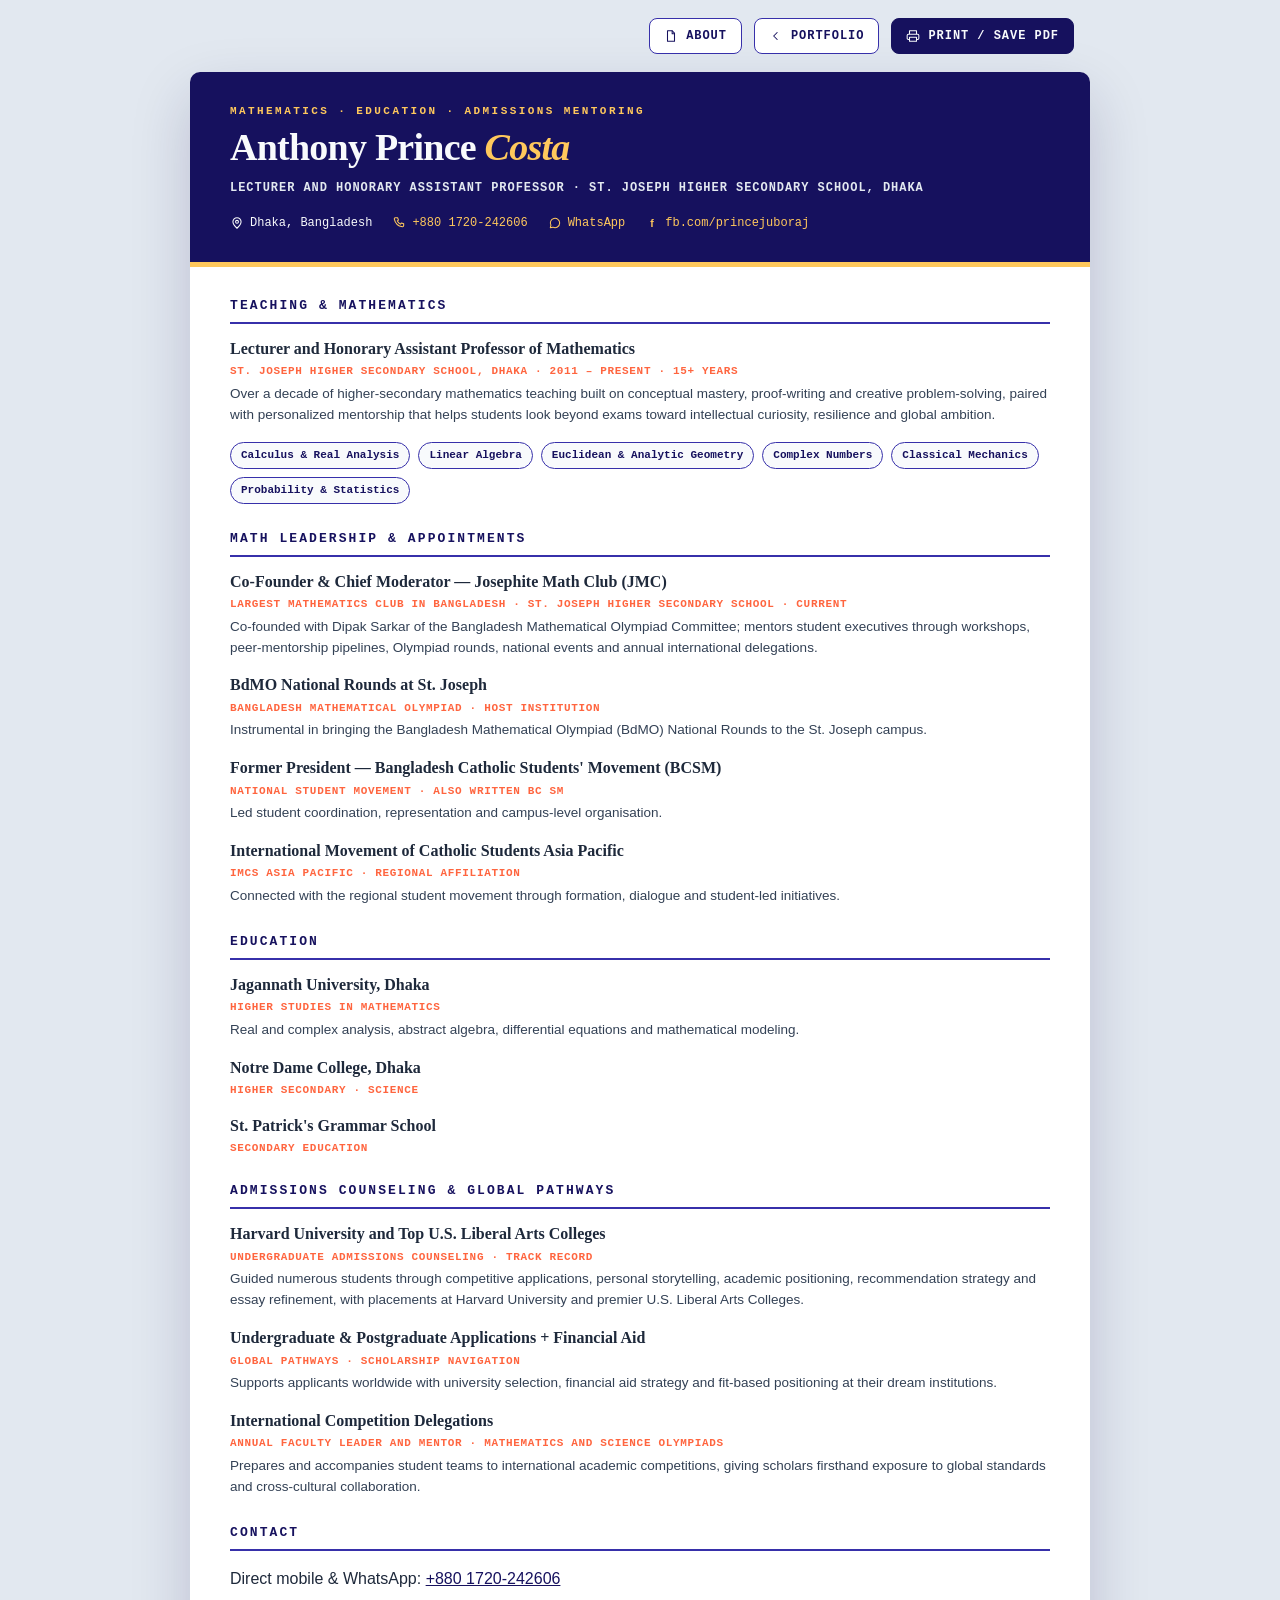
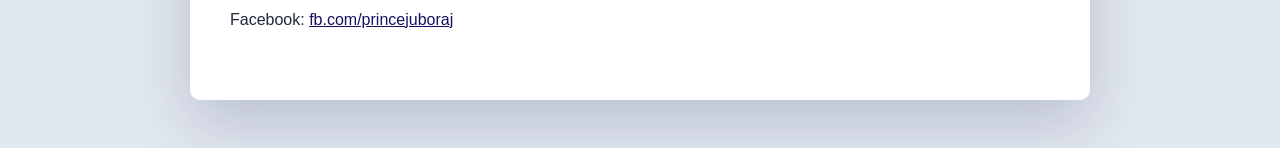
<file: resume.html>
<!DOCTYPE html>
<html lang="en">
<head>
  <meta charset="UTF-8" />
  <meta name="viewport" content="width=device-width, initial-scale=1.0" />
  <title>Résumé – Anthony Prince Costa, Educator and Academic Mentor</title>
  <meta name="description" content="Résumé of Anthony Prince Costa: 15+ years in mathematics teaching, JMC leadership, Olympiad delegations and Harvard / U.S. Liberal Arts admissions counseling." />
  <meta name="author" content="Anthony Prince Costa" />
  <meta name="robots" content="index, follow, max-snippet:-1, max-image-preview:large" />
  <meta name="google-site-verification" content="k-paNFZy4N-WK2AHjYL2nWjDh47_TOra55vWuwrwHyg" />
  <meta name="theme-color" content="#16115E" />
  <meta name="geo.region" content="BD-DH" />
  <meta name="geo.placename" content="Dhaka" />
  <link rel="canonical" href="https://dumbo-programmer.github.io/AnthonyPrinceCosta/resume.html" />
  <link rel="icon" href="favicon.svg" type="image/svg+xml" />
  <link rel="sitemap" type="application/xml" title="Sitemap" href="sitemap.xml" />
  <meta property="og:type" content="profile" />
  <meta property="og:site_name" content="Anthony Prince Costa" />
  <meta property="og:title" content="Résumé – Anthony Prince Costa, Mathematics Educator &amp; Mentor" />
  <meta property="og:description" content="15+ years of mathematics teaching, JMC co-founding, international Olympiad delegations and Harvard / U.S. Liberal Arts admissions counseling." />
  <meta property="og:url" content="https://dumbo-programmer.github.io/AnthonyPrinceCosta/resume.html" />
  <meta property="og:image" content="https://dumbo-programmer.github.io/AnthonyPrinceCosta/image_f6bf00.jpeg" />
  <meta property="og:image:alt" content="Portrait of Anthony Prince Costa" />
  <meta property="og:image:type" content="image/jpeg" />
  <meta property="og:image:width" content="1000" />
  <meta property="og:image:height" content="991" />
  <meta property="og:locale" content="en_US" />
  <meta property="profile:first_name" content="Anthony" />
  <meta property="profile:last_name" content="Costa" />
  <meta property="profile:username" content="princejuboraj" />

  <!-- Twitter / X -->
  <meta name="twitter:card" content="summary_large_image" />
  <meta name="twitter:title" content="Résumé – Anthony Prince Costa, Mathematics Educator &amp; Mentor" />
  <meta name="twitter:description" content="15+ years of mathematics teaching, JMC co-founding, Olympiad delegations and Harvard / LAC admissions counseling." />
  <meta name="twitter:image" content="https://dumbo-programmer.github.io/AnthonyPrinceCosta/image_f6bf00.jpeg" />
  <meta name="twitter:image:alt" content="Portrait of Anthony Prince Costa" />
  <script type="application/ld+json">
    {
      "@context": "https://schema.org",
      "@graph": [
        {
          "@type": "Person",
          "@id": "https://dumbo-programmer.github.io/AnthonyPrinceCosta/#person",
          "name": "Anthony Prince Costa",
          "url": "https://dumbo-programmer.github.io/AnthonyPrinceCosta/",
          "image": "https://dumbo-programmer.github.io/AnthonyPrinceCosta/image_f6bf00.jpeg",
          "description": "Educator, institution-builder and academic mentor with 15+ years at St. Joseph Higher Secondary School, Dhaka.",
          "jobTitle": "Lecturer and Honorary Assistant Professor",
          "worksFor": {
            "@type": "EducationalOrganization",
            "name": "St. Joseph Higher Secondary School",
            "address": { "@type": "PostalAddress", "addressLocality": "Dhaka", "addressCountry": "BD" }
          },
          "memberOf": [
            { "@type": "Organization", "name": "Josephite Math Club", "alternateName": "JMC", "description": "Co-Founder and Chief Moderator; largest mathematics club in Bangladesh" },
            { "@type": "Organization", "name": "Bangladesh Catholic Students' Movement", "alternateName": ["BCSM", "BC SM"], "description": "Former President" },
            { "@type": "Organization", "name": "International Movement of Catholic Students Asia Pacific", "alternateName": "IMCS Asia Pacific" }
          ],
          "alumniOf": [
            { "@type": "CollegeOrUniversity", "name": "Jagannath University" },
            { "@type": "EducationalOrganization", "name": "Notre Dame College, Dhaka" },
            { "@type": "EducationalOrganization", "name": "St. Patrick's Grammar School" }
          ],
          "telephone": "+8801720242606",
          "contactPoint": {
            "@type": "ContactPoint",
            "telephone": "+8801720242606",
            "contactType": "academic inquiries",
            "areaServed": { "@type": "Country", "name": "Bangladesh" },
            "availableLanguage": "en"
          },
          "sameAs": ["https://www.facebook.com/princejuboraj"],
          "knowsAbout": ["Calculus", "Linear algebra", "Geometry", "Mechanics", "Probability", "Proof writing", "Mathematical Olympiads", "Bangladesh Mathematical Olympiad", "International competition delegations", "University admissions counseling", "Harvard University admissions", "U.S. Liberal Arts College admissions", "Financial aid guidance", "Student leadership development"]
        },
        {
          "@type": "WebPage",
          "@id": "https://dumbo-programmer.github.io/AnthonyPrinceCosta/resume.html#webpage",
          "url": "https://dumbo-programmer.github.io/AnthonyPrinceCosta/resume.html",
          "name": "Résumé – Anthony Prince Costa",
          "description": "Teaching, JMC leadership, Olympiad delegations and global admissions counseling résumé of Anthony Prince Costa.",
          "inLanguage": "en",
          "isPartOf": { "@id": "https://dumbo-programmer.github.io/AnthonyPrinceCosta/#website" },
          "about": { "@id": "https://dumbo-programmer.github.io/AnthonyPrinceCosta/#person" },
          "mainEntity": { "@id": "https://dumbo-programmer.github.io/AnthonyPrinceCosta/#person" }
        },
        {
          "@type": "BreadcrumbList",
          "@id": "https://dumbo-programmer.github.io/AnthonyPrinceCosta/resume.html#breadcrumb",
          "itemListElement": [
            { "@type": "ListItem", "position": 1, "name": "Portfolio", "item": "https://dumbo-programmer.github.io/AnthonyPrinceCosta/" },
            { "@type": "ListItem", "position": 2, "name": "Résumé", "item": "https://dumbo-programmer.github.io/AnthonyPrinceCosta/resume.html" }
          ]
        }
      ]
    }
  </script>
  <link rel="stylesheet" href="assets/css/resume.css" />
</head>
<body>
  <div class="toolbar">
    <a href="about.html">
      <svg class="ico" viewBox="0 0 24 24" aria-hidden="true" focusable="false"><path d="M6 3h8l4 4v14H6z"/><path d="M14 3v5h4"/></svg>
      About
    </a>
    <a href="index.html">
      <svg class="ico" viewBox="0 0 24 24" aria-hidden="true" focusable="false"><path d="m14 6-6 6 6 6"/></svg>
      Portfolio
    </a>
    <button type="button" onclick="window.print()">
      <svg class="ico" viewBox="0 0 24 24" aria-hidden="true" focusable="false"><path d="M6 9V3h12v6M6 18H4a2 2 0 0 1-2-2v-5a2 2 0 0 1 2-2h16a2 2 0 0 1 2 2v5a2 2 0 0 1-2 2h-2M6 14h12v7H6z"/></svg>
      Print / Save PDF
    </button>
  </div>

  <main class="sheet">
    <header class="masthead">
      <p class="eyebrow">Mathematics · Education · Admissions Mentoring</p>
      <h1>Anthony Prince <em>Costa</em></h1>
      <p class="role">Lecturer and Honorary Assistant Professor · St. Joseph Higher Secondary School, Dhaka</p>
      <div class="contact-line">
        <span>
          <svg class="ico" viewBox="0 0 24 24" aria-hidden="true" focusable="false"><path d="M12 21s7-6.2 7-11a7 7 0 1 0-14 0c0 4.8 7 11 7 11Z"/><circle cx="12" cy="10" r="2.5"/></svg>
          Dhaka, Bangladesh
        </span>
        <a href="tel:+8801720242606">
          <svg class="ico" viewBox="0 0 24 24" aria-hidden="true" focusable="false"><path d="M6.6 3h3l1.5 4-2 1.4a15 15 0 0 0 5.5 5.5l1.4-2 4 1.5v3a2 2 0 0 1-2.2 2A17 17 0 0 1 4 5.2 2 2 0 0 1 6.6 3Z"/></svg>
          +880 1720-242606
        </a>
        <a href="https://wa.me/8801720242606">
          <svg class="ico" viewBox="0 0 24 24" aria-hidden="true" focusable="false"><path d="M20 12a8 8 0 0 1-11.6 7.1L4 20l1-4.2A8 8 0 1 1 20 12Z"/></svg>
          WhatsApp
        </a>
        <a href="https://www.facebook.com/princejuboraj">
          <svg class="ico" viewBox="0 0 24 24" aria-hidden="true" focusable="false"><text x="12" y="18" text-anchor="middle" font-family="Arial,sans-serif" font-weight="700" font-size="18" fill="currentColor">f</text></svg>
          fb.com/princejuboraj
        </a>
      </div>
    </header>

    <div class="body">
      <section>
        <h2>Teaching &amp; Mathematics</h2>
        <div class="item">
          <h3>Lecturer and Honorary Assistant Professor of Mathematics</h3>
          <p class="meta">St. Joseph Higher Secondary School, Dhaka · 2011 – Present · 15+ Years</p>
          <p>Over a decade of higher-secondary mathematics teaching built on conceptual mastery, proof-writing and creative problem-solving, paired with personalized mentorship that helps students look beyond exams toward intellectual curiosity, resilience and global ambition.</p>
        </div>
        <div class="chips">
          <span class="chip">Calculus &amp; Real Analysis</span>
          <span class="chip">Linear Algebra</span>
          <span class="chip">Euclidean &amp; Analytic Geometry</span>
          <span class="chip">Complex Numbers</span>
          <span class="chip">Classical Mechanics</span>
          <span class="chip">Probability &amp; Statistics</span>
        </div>
      </section>

      <section>
        <h2>Math Leadership &amp; Appointments</h2>
        <div class="item">
          <h3>Co-Founder &amp; Chief Moderator — Josephite Math Club (JMC)</h3>
          <p class="meta">Largest mathematics club in Bangladesh · St. Joseph Higher Secondary School · Current</p>
          <p>Co-founded with Dipak Sarkar of the Bangladesh Mathematical Olympiad Committee; mentors student executives through workshops, peer-mentorship pipelines, Olympiad rounds, national events and annual international delegations.</p>
        </div>
        <div class="item">
          <h3>BdMO National Rounds at St. Joseph</h3>
          <p class="meta">Bangladesh Mathematical Olympiad · Host institution</p>
          <p>Instrumental in bringing the Bangladesh Mathematical Olympiad (BdMO) National Rounds to the St. Joseph campus.</p>
        </div>
        <div class="item">
          <h3>Former President — Bangladesh Catholic Students' Movement (BCSM)</h3>
          <p class="meta">National student movement · also written BC SM</p>
          <p>Led student coordination, representation and campus-level organisation.</p>
        </div>
        <div class="item">
          <h3>International Movement of Catholic Students Asia Pacific</h3>
          <p class="meta">IMCS Asia Pacific · Regional affiliation</p>
          <p>Connected with the regional student movement through formation, dialogue and student-led initiatives.</p>
        </div>
      </section>

      <section>
        <h2>Education</h2>
        <div class="item">
          <h3>Jagannath University, Dhaka</h3>
          <p class="meta">Higher studies in mathematics</p>
          <p>Real and complex analysis, abstract algebra, differential equations and mathematical modeling.</p>
        </div>
        <div class="item">
          <h3>Notre Dame College, Dhaka</h3>
          <p class="meta">Higher secondary · Science</p>
        </div>
        <div class="item">
          <h3>St. Patrick's Grammar School</h3>
          <p class="meta">Secondary education</p>
        </div>
      </section>

      <section>
        <h2>Admissions Counseling &amp; Global Pathways</h2>
        <div class="item">
          <h3>Harvard University and Top U.S. Liberal Arts Colleges</h3>
          <p class="meta">Undergraduate admissions counseling · Track record</p>
          <p>Guided numerous students through competitive applications, personal storytelling, academic positioning, recommendation strategy and essay refinement, with placements at Harvard University and premier U.S. Liberal Arts Colleges.</p>
        </div>
        <div class="item">
          <h3>Undergraduate &amp; Postgraduate Applications + Financial Aid</h3>
          <p class="meta">Global pathways · Scholarship navigation</p>
          <p>Supports applicants worldwide with university selection, financial aid strategy and fit-based positioning at their dream institutions.</p>
        </div>
        <div class="item">
          <h3>International Competition Delegations</h3>
          <p class="meta">Annual faculty leader and mentor · Mathematics and science Olympiads</p>
          <p>Prepares and accompanies student teams to international academic competitions, giving scholars firsthand exposure to global standards and cross-cultural collaboration.</p>
        </div>
      </section>

      <section>
        <h2>Contact</h2>
        <p>Direct mobile &amp; WhatsApp: <a href="tel:+8801720242606" style="color:var(--deep)">+880 1720-242606</a></p>
        <p>Facebook: <a href="https://www.facebook.com/princejuboraj" style="color:var(--deep)">fb.com/princejuboraj</a></p>
      </section>
    </div>
  </main>
</body>
</html>
</file>
<file: assets/css/resume.css>
:root {
      --abyss: #0F0B46;
      --deep: #16115E;
      --cobalt: #3730AA;
      --coral: #FF653F;
      --gold: #FFC85C;
      --ink: #1E293B;
      --muted: #64748B;
      --paper: #FFFFFF;
    }
    * { box-sizing: border-box; }
    body {
      margin: 0;
      background: #E2E8F0;
      color: var(--ink);
      font-family: "Segoe UI", Arial, sans-serif;
      line-height: 1.55;
      -webkit-print-color-adjust: exact;
      print-color-adjust: exact;
    }
    .toolbar {
      max-width: 900px;
      margin: 0 auto;
      padding: 18px 16px 0;
      display: flex;
      gap: 12px;
      justify-content: flex-end;
      flex-wrap: wrap;
    }
    .ico { width: 14px; height: 14px; flex: none; }
    .ico path, .ico circle {
      fill: none;
      stroke: currentColor;
      stroke-width: 1.8;
      stroke-linecap: round;
      stroke-linejoin: round;
    }
    .ico text { fill: currentColor; }
    .toolbar a, .toolbar button {
      display: inline-flex;
      align-items: center;
      gap: 8px;
      font: 600 12px/1 "Consolas", "Courier New", monospace;
      letter-spacing: .08em;
      text-transform: uppercase;
      text-decoration: none;
      padding: 10px 14px;
      border-radius: 8px;
      cursor: pointer;
      border: 1px solid var(--cobalt);
      color: var(--deep);
      background: #fff;
    }
    .toolbar button { background: var(--deep); color: #F8FAFC; border-color: var(--deep); }
    .toolbar a:hover { border-color: var(--coral); color: var(--coral); }
    .toolbar button:hover { background: var(--coral); border-color: var(--coral); color: var(--abyss); }
    .sheet {
      max-width: 900px;
      margin: 18px auto 48px;
      background: var(--paper);
      box-shadow: 0 24px 60px rgba(15, 11, 70, .18);
      border-radius: 10px;
      overflow: hidden;
    }
    .masthead {
      background: var(--deep);
      color: #F8FAFC;
      padding: 34px 40px 30px;
      border-bottom: 5px solid var(--gold);
    }
    .masthead .eyebrow {
      font: 600 11px/1 "Consolas", "Courier New", monospace;
      letter-spacing: .22em;
      text-transform: uppercase;
      color: var(--gold);
      margin: 0 0 10px;
    }
    .masthead h1 { margin: 0; font: 700 38px/1.1 Georgia, serif; letter-spacing: -.02em; }
    .masthead h1 em { color: var(--gold); }
    .masthead .role {
      margin: 10px 0 0;
      font: 600 12px/1.6 "Consolas", "Courier New", monospace;
      letter-spacing: .08em;
      text-transform: uppercase;
      color: #E2E8F0;
    }
    .contact-line {
      margin-top: 16px;
      display: flex;
      flex-wrap: wrap;
      gap: 8px 20px;
      font: 500 12px/1.5 "Consolas", "Courier New", monospace;
    }
    .contact-line span, .contact-line a {
      display: inline-flex;
      align-items: center;
      gap: 6px;
    }
    .contact-line a { color: var(--gold); text-decoration: none; }
    .contact-line a:hover { color: var(--coral); }
    .body { padding: 32px 40px 40px; }
    section { margin: 0 0 28px; break-inside: avoid; }
    h2 {
      margin: 0 0 14px;
      font: 700 13px/1 "Consolas", "Courier New", monospace;
      letter-spacing: .16em;
      text-transform: uppercase;
      color: var(--deep);
      border-bottom: 2px solid var(--cobalt);
      padding-bottom: 10px;
    }
    .item { margin: 0 0 16px; break-inside: avoid; }
    .item:last-child { margin-bottom: 0; }
    .item h3 { margin: 0; font: 700 16px/1.4 Georgia, serif; color: var(--ink); }
    .item .meta {
      font: 600 11px/1.5 "Consolas", "Courier New", monospace;
      letter-spacing: .06em;
      text-transform: uppercase;
      color: var(--coral);
      margin: 3px 0 4px;
    }
    .item p { margin: 0; font-size: 13.5px; color: #334155; }
    ul { margin: 0; padding-left: 18px; font-size: 13.5px; color: #334155; }
    li { margin-bottom: 6px; }
    .chips { display: flex; flex-wrap: wrap; gap: 8px; margin-top: 12px; }
    .chip {
      font: 600 11px/1 "Consolas", "Courier New", monospace;
      padding: 7px 10px;
      border: 1px solid var(--cobalt);
      border-radius: 999px;
      color: var(--deep);
      background: #F8FAFC;
    }
    @page { size: A4; margin: 14mm; }
    @media print {
      body { background: #fff; }
      .toolbar { display: none; }
      .sheet { margin: 0; box-shadow: none; border-radius: 0; }
      .masthead { padding: 22px 26px; }
      .body { padding: 24px 26px; }
      .masthead h1 { font-size: 30px; }
      section { margin-bottom: 20px; }
    }
</file>
